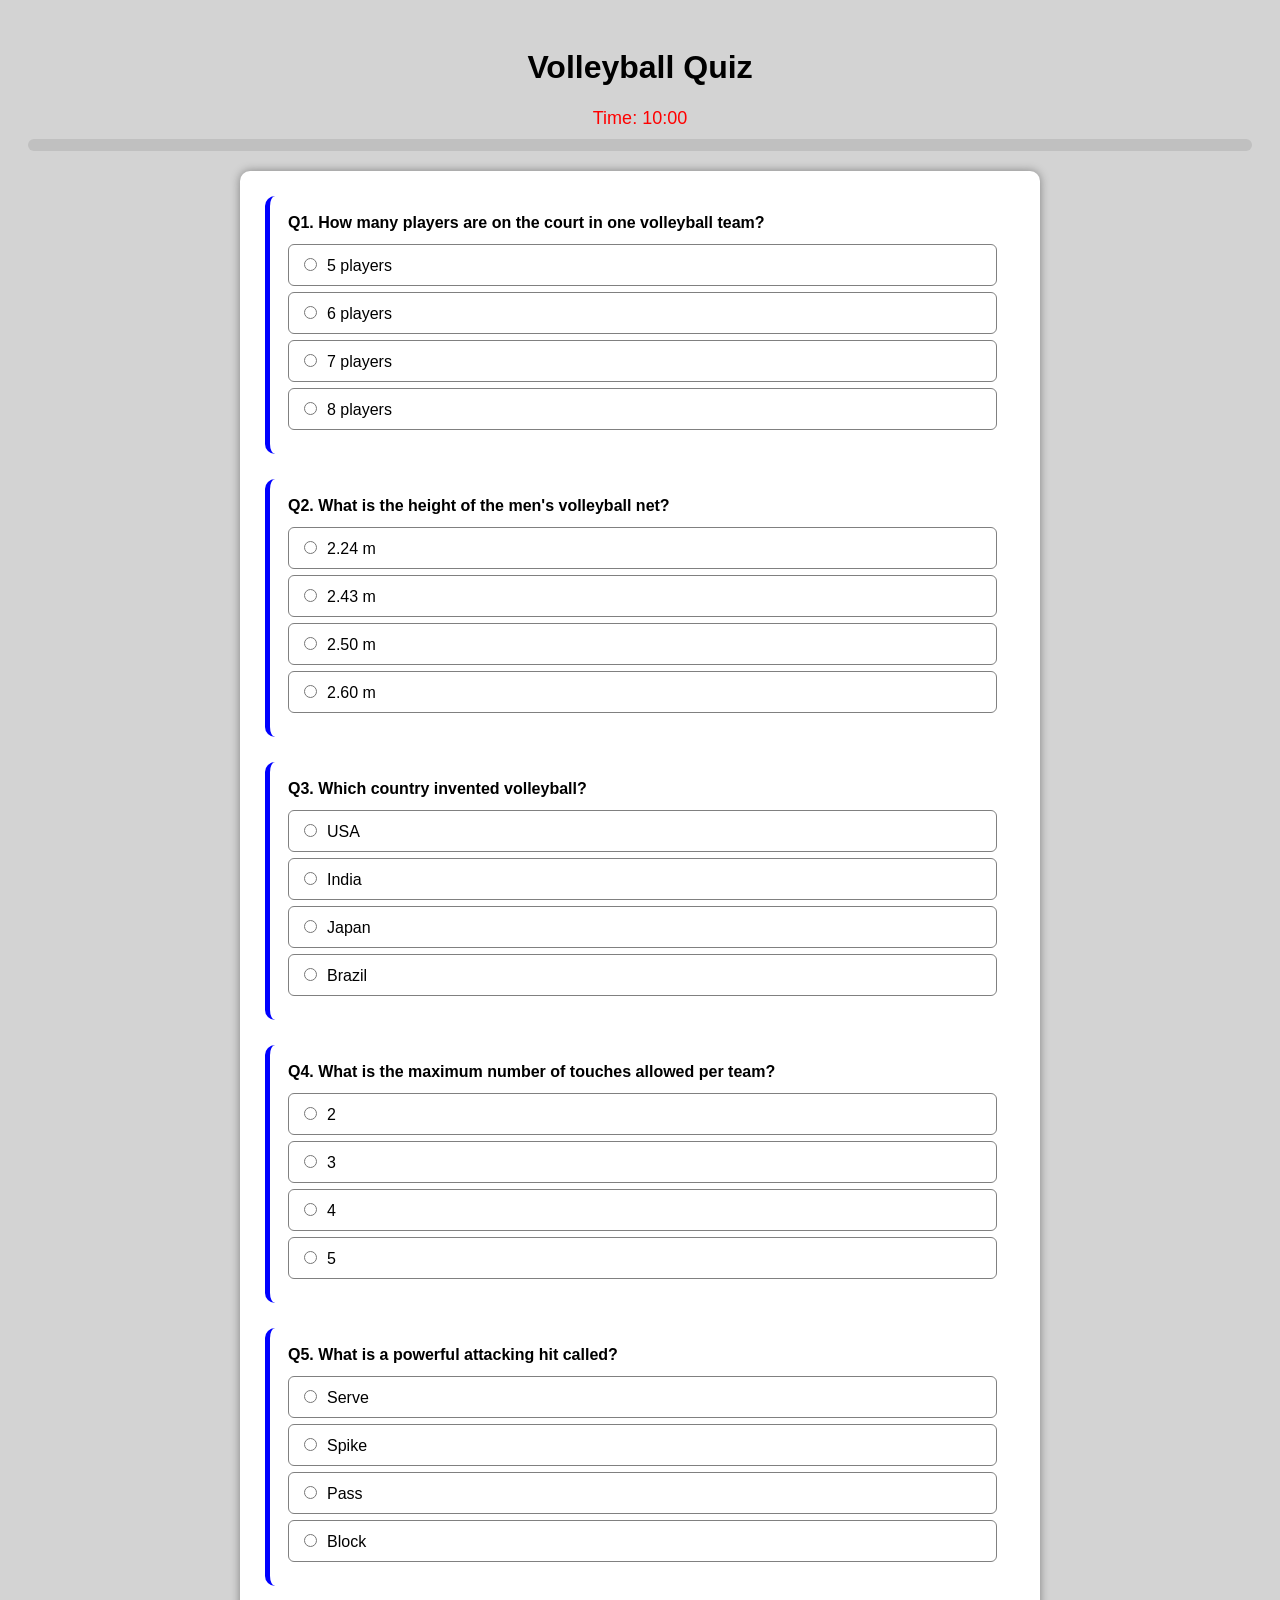
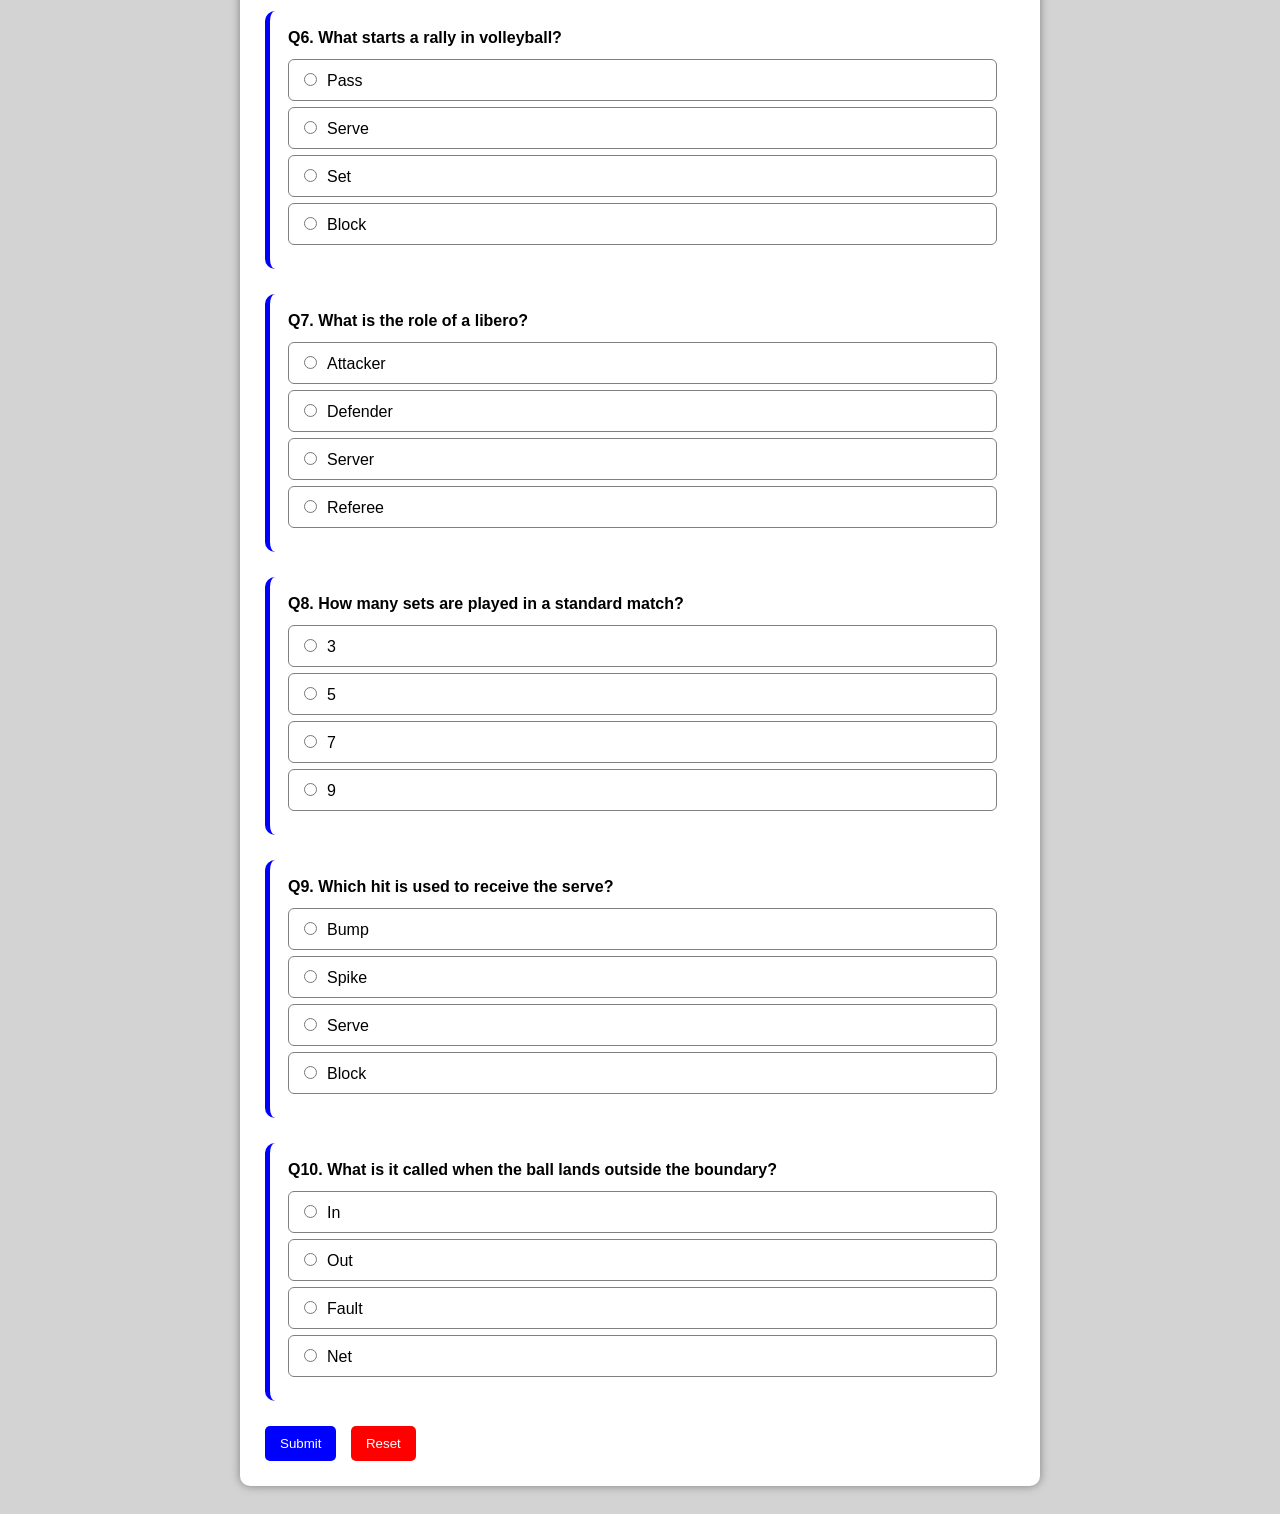
<file: index.html>
<!DOCTYPE html>
<html>
<head>
    <title>Volleyball Quiz</title>
    <link rel="stylesheet" href="style.css">
</head>

<body>

<h1>Volleyball Quiz</h1>

<div id="timer">Time: 10:00</div>

<div class="progress-container">
    <div class="progress-bar" id="progressBar"></div>
</div>

<form id="quizForm" action="result.html" method="GET" target="_blank">

    <div class="question">
        <div class="question-title">Q1. How many players are on the court in one volleyball team?</div>
        <label class="option"><input type="radio" name="q1" value="0"><span>5 players</span></label>
        <label class="option"><input type="radio" name="q1" value="1"><span>6 players</span></label>
        <label class="option"><input type="radio" name="q1" value="0"><span>7 players</span></label>
        <label class="option"><input type="radio" name="q1" value="0"><span>8 players</span></label>
    </div>

    <div class="question">
        <div class="question-title">Q2. What is the height of the men's volleyball net?</div>
        <label class="option"><input type="radio" name="q2" value="0"><span>2.24 m</span></label>
        <label class="option"><input type="radio" name="q2" value="1"><span>2.43 m</span></label>
        <label class="option"><input type="radio" name="q2" value="0"><span>2.50 m</span></label>
        <label class="option"><input type="radio" name="q2" value="0"><span>2.60 m</span></label>
    </div>

    <div class="question">
        <div class="question-title">Q3. Which country invented volleyball?</div>
        <label class="option"><input type="radio" name="q3" value="1"><span>USA</span></label>
        <label class="option"><input type="radio" name="q3" value="0"><span>India</span></label>
        <label class="option"><input type="radio" name="q3" value="0"><span>Japan</span></label>
        <label class="option"><input type="radio" name="q3" value="0"><span>Brazil</span></label>
    </div>

    <div class="question">
        <div class="question-title">Q4. What is the maximum number of touches allowed per team?</div>
        <label class="option"><input type="radio" name="q4" value="0"><span>2</span></label>
        <label class="option"><input type="radio" name="q4" value="1"><span>3</span></label>
        <label class="option"><input type="radio" name="q4" value="0"><span>4</span></label>
        <label class="option"><input type="radio" name="q4" value="0"><span>5</span></label>
    </div>

    <div class="question">
        <div class="question-title">Q5. What is a powerful attacking hit called?</div>
        <label class="option"><input type="radio" name="q5" value="0"><span>Serve</span></label>
        <label class="option"><input type="radio" name="q5" value="1"><span>Spike</span></label>
        <label class="option"><input type="radio" name="q5" value="0"><span>Pass</span></label>
        <label class="option"><input type="radio" name="q5" value="0"><span>Block</span></label>
    </div>

    <div class="question">
        <div class="question-title">Q6. What starts a rally in volleyball?</div>
        <label class="option"><input type="radio" name="q6" value="0"><span>Pass</span></label>
        <label class="option"><input type="radio" name="q6" value="1"><span>Serve</span></label>
        <label class="option"><input type="radio" name="q6" value="0"><span>Set</span></label>
        <label class="option"><input type="radio" name="q6" value="0"><span>Block</span></label>
    </div>

    <div class="question">
        <div class="question-title">Q7. What is the role of a libero?</div>
        <label class="option"><input type="radio" name="q7" value="0"><span>Attacker</span></label>
        <label class="option"><input type="radio" name="q7" value="1"><span>Defender</span></label>
        <label class="option"><input type="radio" name="q7" value="0"><span>Server</span></label>
        <label class="option"><input type="radio" name="q7" value="0"><span>Referee</span></label>
    </div>

    <div class="question">
        <div class="question-title">Q8. How many sets are played in a standard match?</div>
        <label class="option"><input type="radio" name="q8" value="0"><span>3</span></label>
        <label class="option"><input type="radio" name="q8" value="1"><span>5</span></label>
        <label class="option"><input type="radio" name="q8" value="0"><span>7</span></label>
        <label class="option"><input type="radio" name="q8" value="0"><span>9</span></label>
    </div>

    <div class="question">
        <div class="question-title">Q9. Which hit is used to receive the serve?</div>
        <label class="option"><input type="radio" name="q9" value="1"><span>Bump</span></label>
        <label class="option"><input type="radio" name="q9" value="0"><span>Spike</span></label>
        <label class="option"><input type="radio" name="q9" value="0"><span>Serve</span></label>
        <label class="option"><input type="radio" name="q9" value="0"><span>Block</span></label>
    </div>

    <div class="question">
        <div class="question-title">Q10. What is it called when the ball lands outside the boundary?</div>
        <label class="option"><input type="radio" name="q10" value="0"><span>In</span></label>
        <label class="option"><input type="radio" name="q10" value="1"><span>Out</span></label>
        <label class="option"><input type="radio" name="q10" value="0"><span>Fault</span></label>
        <label class="option"><input type="radio" name="q10" value="0"><span>Net</span></label>
    </div>

    <input type="submit" value="Submit">
    <input type="reset" value="Reset">

</form>

<script src="script.js"></script>

</body>
</html>
</file>
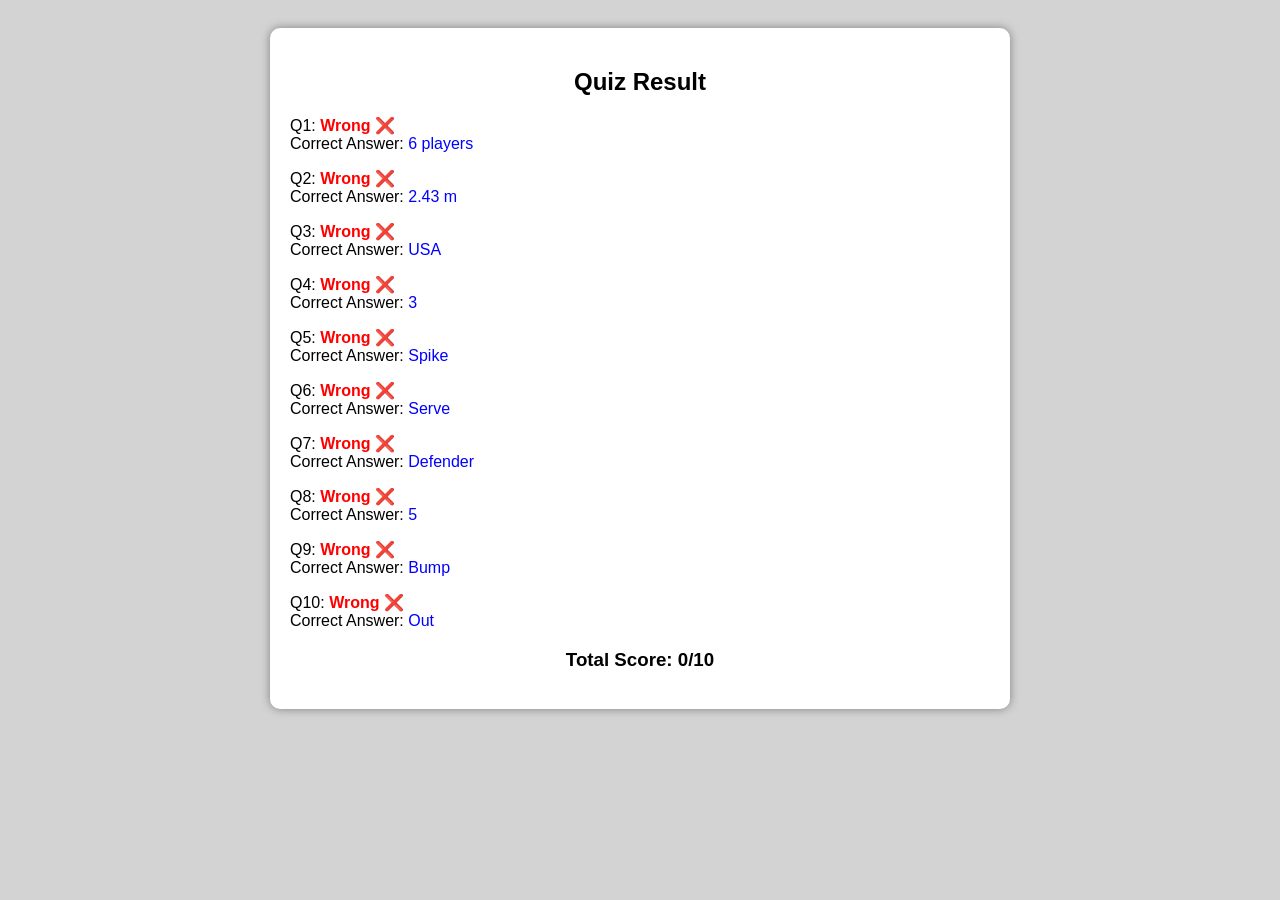
<file: result.html>
<!DOCTYPE html>
<html>
<head>
    <title>Quiz Result</title>

    <style>
        body {
            font-family: Arial, sans-serif;
            background: lightgray;
            padding: 20px;
        }

        .box {
            background: white;
            padding: 20px;
            border-radius: 10px;
            max-width: 700px;
            margin: auto;
            box-shadow: 0 0 10px gray;
        }

        h2 {
            text-align: center;
            color: black;
        }

        .correct {
            color: green;
            font-weight: bold;
        }

        .wrong {
            color: red;
            font-weight: bold;
        }

        .answer {
            color: blue;
        }
    </style>
</head>

<body>

<div class="box">
    <h2>Quiz Result</h2>
    <div id="result"></div>
</div>

<script>
    const params = new URLSearchParams(window.location.search);

    const answers = {
        q1: {value: "1", text: "6 players"},
        q2: {value: "1", text: "2.43 m"},
        q3: {value: "1", text: "USA"},
        q4: {value: "1", text: "3"},
        q5: {value: "1", text: "Spike"},
        q6: {value: "1", text: "Serve"},
        q7: {value: "1", text: "Defender"},
        q8: {value: "1", text: "5"},
        q9: {value: "1", text: "Bump"},
        q10: {value: "1", text: "Out"}
    };

    let score = 0;
    let output = "";

    for (let i = 1; i <= 10; i++) {
        let q = "q" + i;
        let userAns = params.get(q);
        let correct = answers[q];

        if (userAns === correct.value) {
            score++;
            output += `<p>Q${i}: <span class="correct">Correct ✅</span></p>`;
        } else {
            output += `<p>Q${i}: <span class="wrong">Wrong ❌</span><br>
                       Correct Answer: <span class="answer">${correct.text}</span></p>`;
        }
    }

    output += `<h3 style="text-align:center;">Total Score: ${score}/10</h3>`;

    document.getElementById("result").innerHTML = output;
</script>

</body>
</html>
</file>
<file: style.css>
body {
    font-family: Arial;
    background: lightgray;
    padding: 20px;
}

h1 {
    text-align: center;
}

form {
    background: white;
    padding: 25px;
    border-radius: 10px;
    max-width: 750px;
    margin: auto;
    box-shadow: 0 0 10px gray;
}

#timer {
    text-align: center;
    font-size: 18px;
    color: red;
    margin-bottom: 10px;
}

.progress-container {
    width: 100%;
    height: 12px;
    background: silver;
    border-radius: 10px;
    margin-bottom: 20px;
}

.progress-bar {
    height: 100%;
    width: 0%;
    background: green;
    border-radius: 10px;
    transition: 0.3s;
}

.question {
    margin-bottom: 25px;
    padding: 18px;
    background: white;
    border-radius: 10px;
    border-left: 5px solid blue;
}

.question-title {
    font-size: 16px;
    font-weight: bold;
    margin-bottom: 12px;
}

.option {
    display: block;
    padding: 10px;
    margin-bottom: 6px;
    border-radius: 6px;
    border: 1px solid gray;
    cursor: pointer;
    transition: 0.2s;
}

.option:hover {
    background: lightblue;
}

.option input {
    margin-right: 10px;
}

.option input:checked + span {
    font-weight: bold;
    color: green;
}

input[type="submit"], input[type="reset"] {
    padding: 10px 15px;
    border: none;
    background: blue;
    color: white;
    border-radius: 5px;
    cursor: pointer;
    margin-right: 10px;
}

input[type="reset"] {
    background: red;
}

#result {
    text-align: center;
    font-size: 18px;
    margin-top: 20px;
}
</file>
